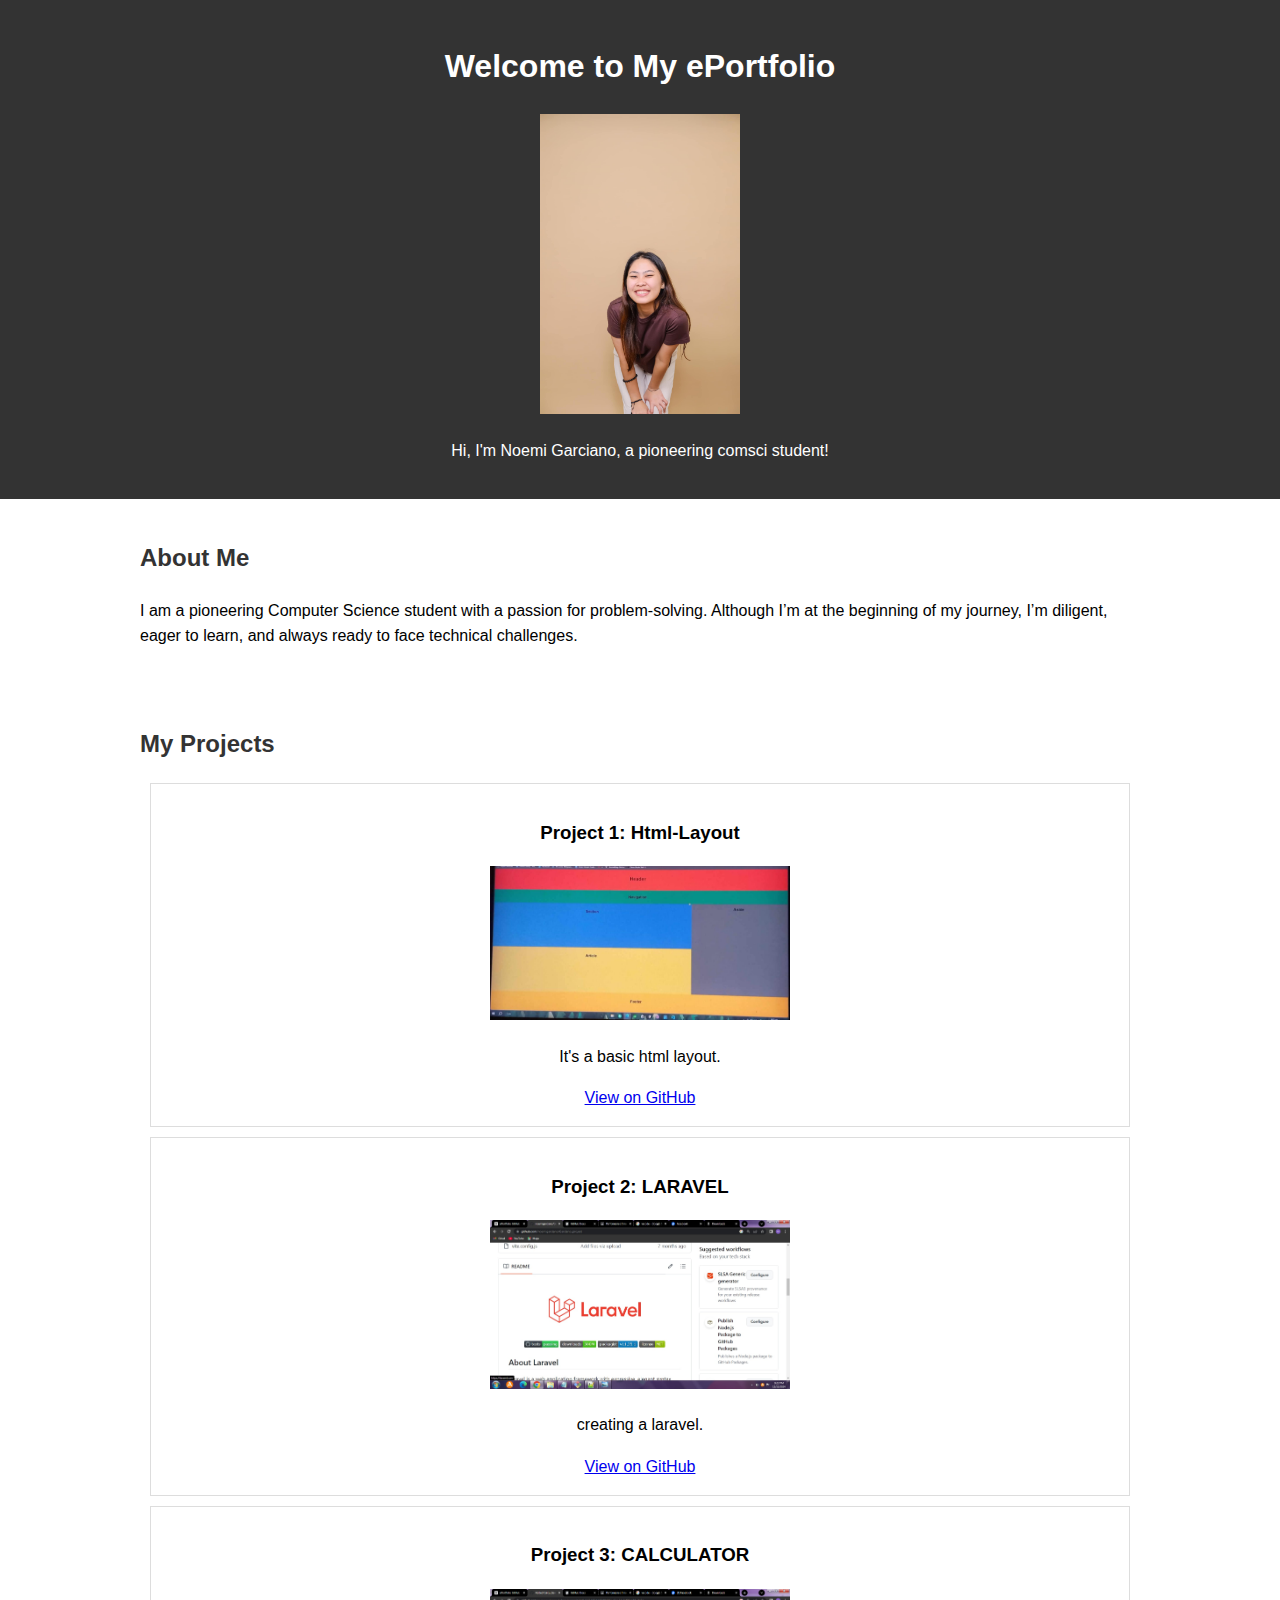
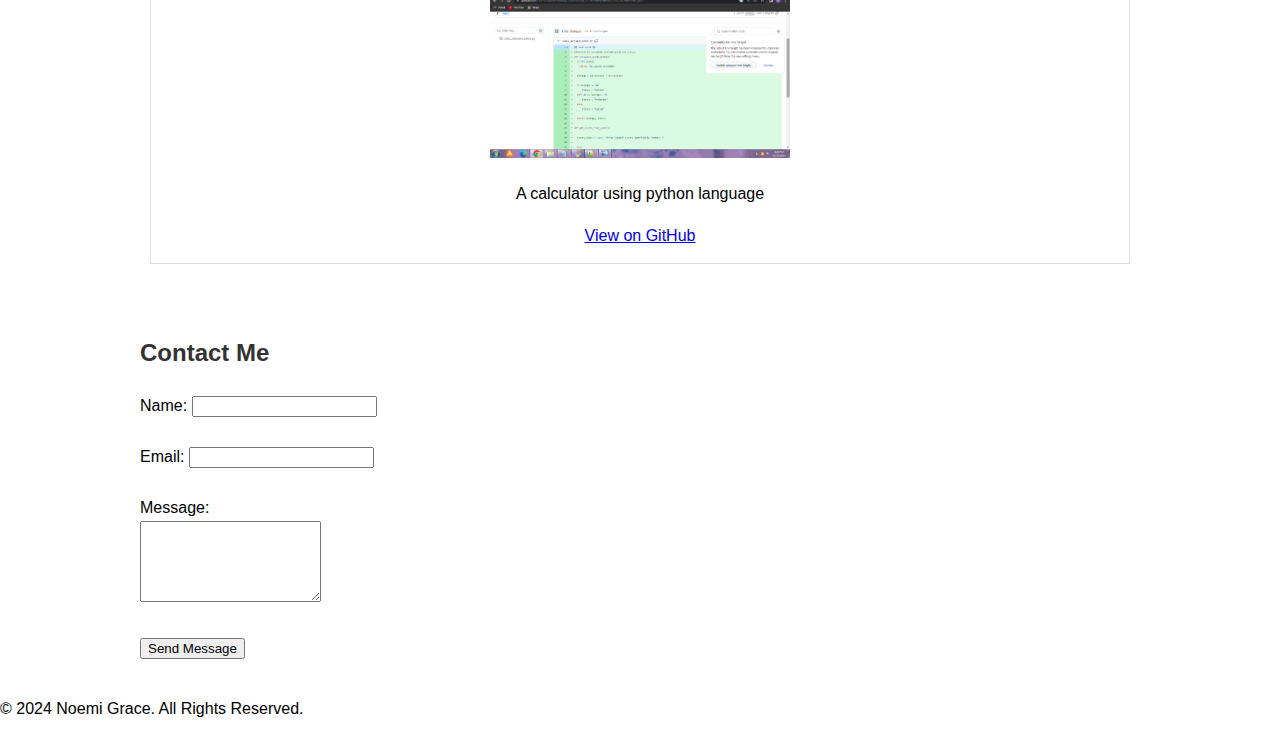
<file: index.html>
<!DOCTYPE html>
<html lang="en">
<head>
    <meta charset="UTF-8">
    <meta name="viewport" content="width=device-width, initial-scale=1.0">
    <title>My ePortfolio</title>
    <!-- Link your CSS -->
    <link rel="stylesheet" href="css/style.css">
    
</head>
<body>
    <!-- Home Page Section -->
    <header>
        <h1>Welcome to My ePortfolio</h1>
        <img src="https://noemigarciano.github.io/ePortfolio/images/profile.jpg" alt="Profile Photo" width="200">
        <p>Hi, I'm Noemi Garciano, a pioneering comsci student!</p>
    </header>

    <!-- About Section -->
    <section id="about">
        <h2>About Me</h2>
        <p>I am a pioneering Computer Science student with a passion for problem-solving. Although I’m at the beginning of my journey, I’m diligent, eager to learn, and always ready to face technical challenges.</p>
    </section>

    <!-- Projects Section -->
    <section id="projects">
        <h2>My Projects</h2>
        
        <!-- Project 1 -->
        <div class="project">
            <h3>Project 1: Html-Layout</h3>
            <img src="images/project_1_screenshot.jpg" alt="Project 1 Screenshot" width="300">
            <p>It's a basic html layout.</p>
            <a href="https://github.com/noemigarciano/ass-1-basic-html-layout.git" target="_blank">View on GitHub</a>
        </div>

        <!-- Project 2 -->
        <div class="project">
            <h3>Project 2: LARAVEL</h3>
            <img src="images/project_2_screenshot.jpg" alt="Project 2 Screenshot" width="300">
            <p>creating a laravel.</p>
            <a href="https://github.com/noemigarciano/Garciano_project.git" target="_blank">View on GitHub</a>
        </div>

        <!-- Project 3 -->
        <div class="project">
            <h3>Project 3: CALCULATOR</h3>
            <img src="images/project_3_screenshot.png" alt="Project 3 Screenshot" width="300">
            <p>A calculator using python language</p>
            <a href="https://github.com/realranyah/workshop.git" target="_blank">View on GitHub</a>
        </div>
    </section>

    <!-- Contact Section -->
    <section id="contact">
        <h2>Contact Me</h2>
        <form action="https://formspree.io/f/xpwzgzdk" method="POST">
            <label for="name">Name:</label>
            <input type="text" id="name" name="name" required><br><br>
            
            <label for="email">Email:</label>
            <input type="email" id="email" name="email" required><br><br>
            
            <label for="message">Message:</label><br>
            <textarea id="message" name="message" rows="5" required></textarea><br><br>
            
            <button type="submit">Send Message</button>
        </form>
    </section>

    <!-- Footer -->
    <footer>
        <p>&copy; 2024 Noemi Grace. All Rights Reserved.</p>
    </footer>
    <script>
        // Form Validation
        document.querySelector("form").addEventListener("submit", function (e) {
            const name = document.querySelector("[name='name']").value.trim();
            const email = document.querySelector("[name='email']").value.trim();
            const message = document.querySelector("[name='message']").value.trim();
    
            if (!name || !email || !message) {
                alert("Please fill in all fields before submitting.");
                e.preventDefault(); // Prevent the form from submitting
            }
        });
    </script>
    
</body>
</html>
</file>
<file: css/style.css>
/* General Styles */
body {
    margin: 0;
    font-family: Arial, sans-serif;
    line-height: 1.6;
}

header {
    background: #333;
    color: white;
    text-align: center;
    padding: 20px;
}

section {
    padding: 20px;
    max-width: 1000px;
    margin: auto;
}

h2 {
    color: #333;
}

/* Projects Section */
.project {
    text-align: center;
    border: 1px solid #ddd;
    padding: 15px;
    margin: 10px;
    transition: transform 0.3s ease-in-out;
    cursor: pointer;
}

.project img {
    width: 100%;
    max-width: 300px;
}

.project:hover {
    transform: scale(1.05); /* Animation: Hover Effect */
}

/* Modal Styles */
.modal {
    display: none;
    position: fixed;
    z-index: 1;
    padding-top: 100px;
    left: 0;
    top: 0;
    width: 100%;
    height: 100%;
    overflow: auto;
    background-color: rgba(0,0,0,0.5);
}

.modal-content {
    background-color: #f4f4f4;
    margin: auto;
    padding: 20px;
    border: 1px solid #888;
    width: 80%;
    max-width: 500px;
    text-align: center;
}

.close {
    color: #aaa;
    float: right;
    font-size: 28px;
    font-weight: bold;
}

.close:hover,
.close:focus {
    color: black;
    cursor: pointer;
}

/* Responsive Design */
@media (max-width: 768px) {
    header {
        padding: 10px;
    }

    .project {
        margin: 10px auto;
    }

    .modal-content {
        width: 90%;
    }
}
</file>
